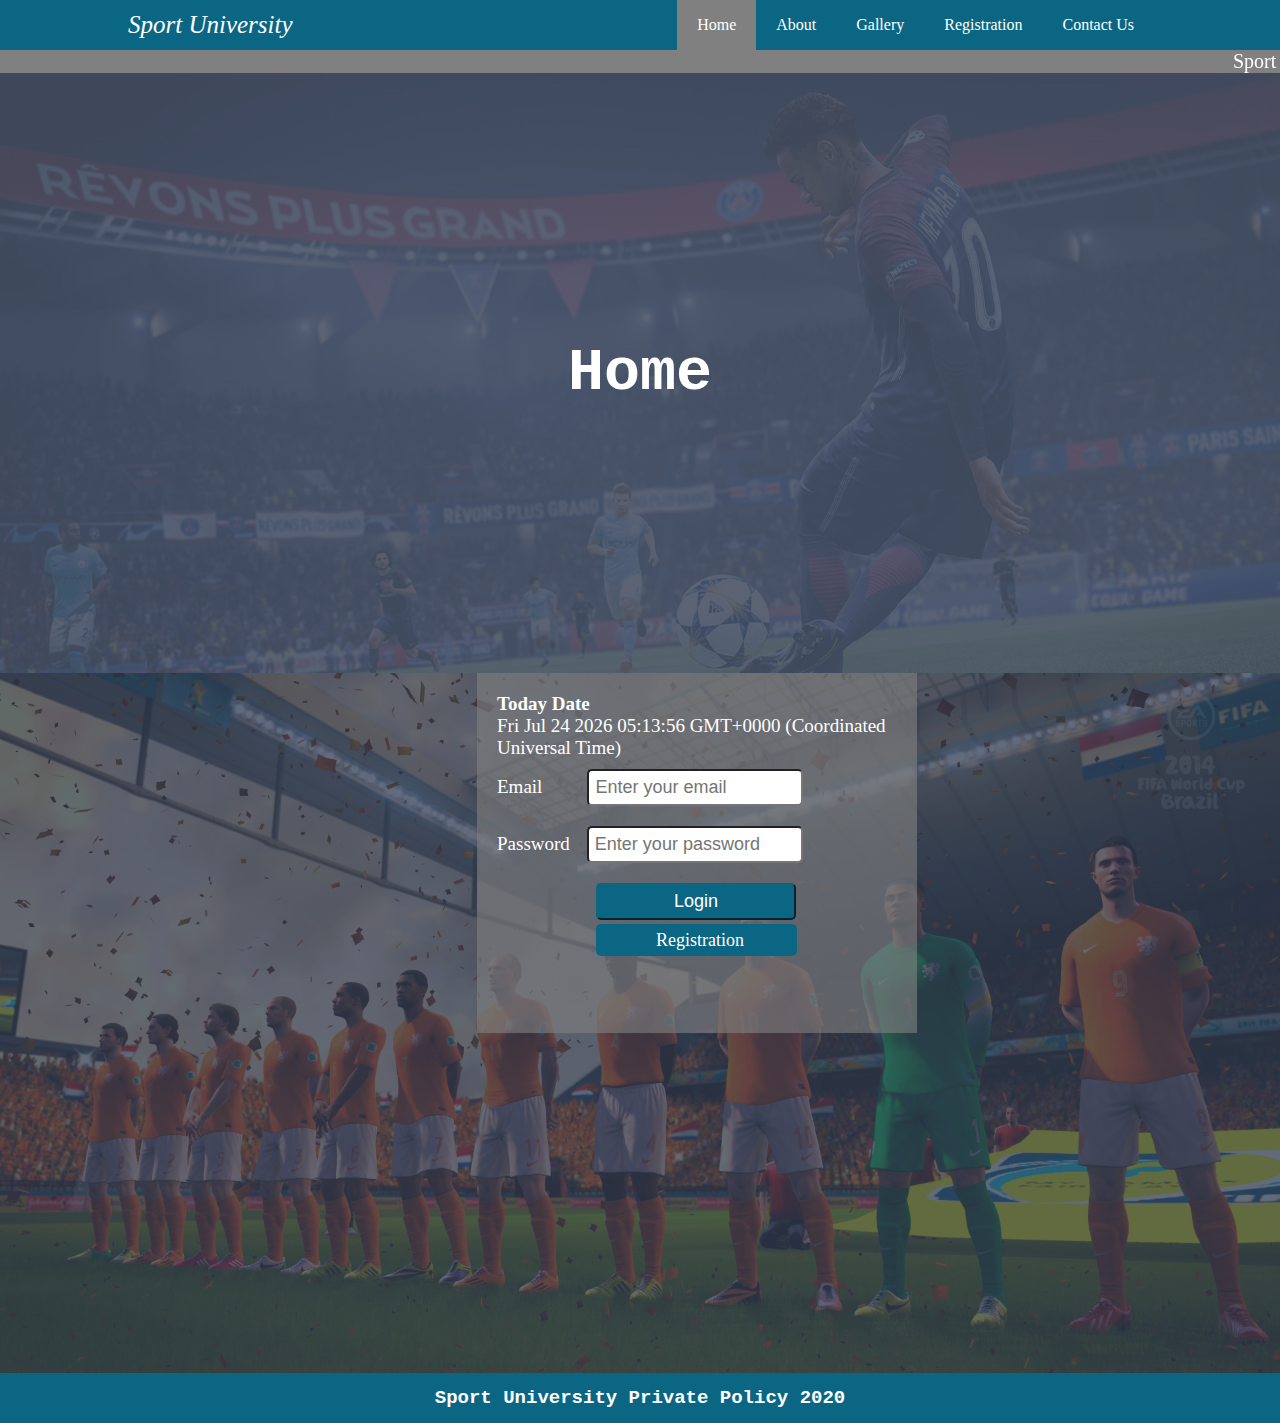
<file: index.html>
<!DOCTYPE html>
<html lang="en">
<head>
    <meta charset="UTF-8">
    <meta name="viewport" content="width=device-width, initial-scale=1.0">
    <meta http-equiv="X-UA-Compatible" content="ie=edge">
    <title>Home</title>
    <link rel="stylesheet" type="text/css" href="style.css">
</head>
<body>
    <div class="nav_bar">
        <div class="container">
            <div class="logo">
                <i>Sport University</i>
            </div>
            <div class="link">
                <a href="index.html" class="hov">Home</a>
                <a href="about.html">About</a>
                <a href="gallery.html">Gallery</a>
                <a href="registration.html">Registration</a>
                <a href="contact.html">Contact Us</a>
            </div>
        </div>
    </div>
    <marquee class="haris">
        Sport science is the study of how the healthy human body works during exercise, 
        and how sport and physical activity promotes health – physically, 
        mentally and socially. The study of sport science calls upon and uses many other
         academic studies and areas, like physiology, psychology, engineering, chemistry and anatomy.
    </marquee>
    <div class="box">
        <div class="pic_gradient">
            <h1 class="text">Home</h1>
        </div>
    </div>
    <div class="box5">
        <div class="pic3_gradient">
            <div class="">
                <form class="form3">
                    <h2 class="haris3">Today Date</h2>
                        <p id="demo" class="haris3">
                            </p>
                        <script>
                                var d = new Date();
                                document.getElementById("demo").innerHTML = d;
                        </script>
                    <label class="haris3">Email</label>
                    <input type="email" name="email" placeholder="Enter your email" class="namestyle user3"/>                    
                    <br/>
                    <label class="haris3">Password</label>
                    <input type="password" name="password" placeholder="Enter your password" maxlength="8" class="namestyle user4"/>
                    <br/>
                    <input type="submit" name="submit" class="namestyle page1" value="Login"/>
                    <br/>
                    <a href="registration.html" class="namestyle page2">Registration</a>
                </form>
            </div>
        </div>
    </div>
    <div class="footer">
            <h2 class="style"> Sport University Private Policy 2020</h2>
    </div>
</body>
</html>
</file>
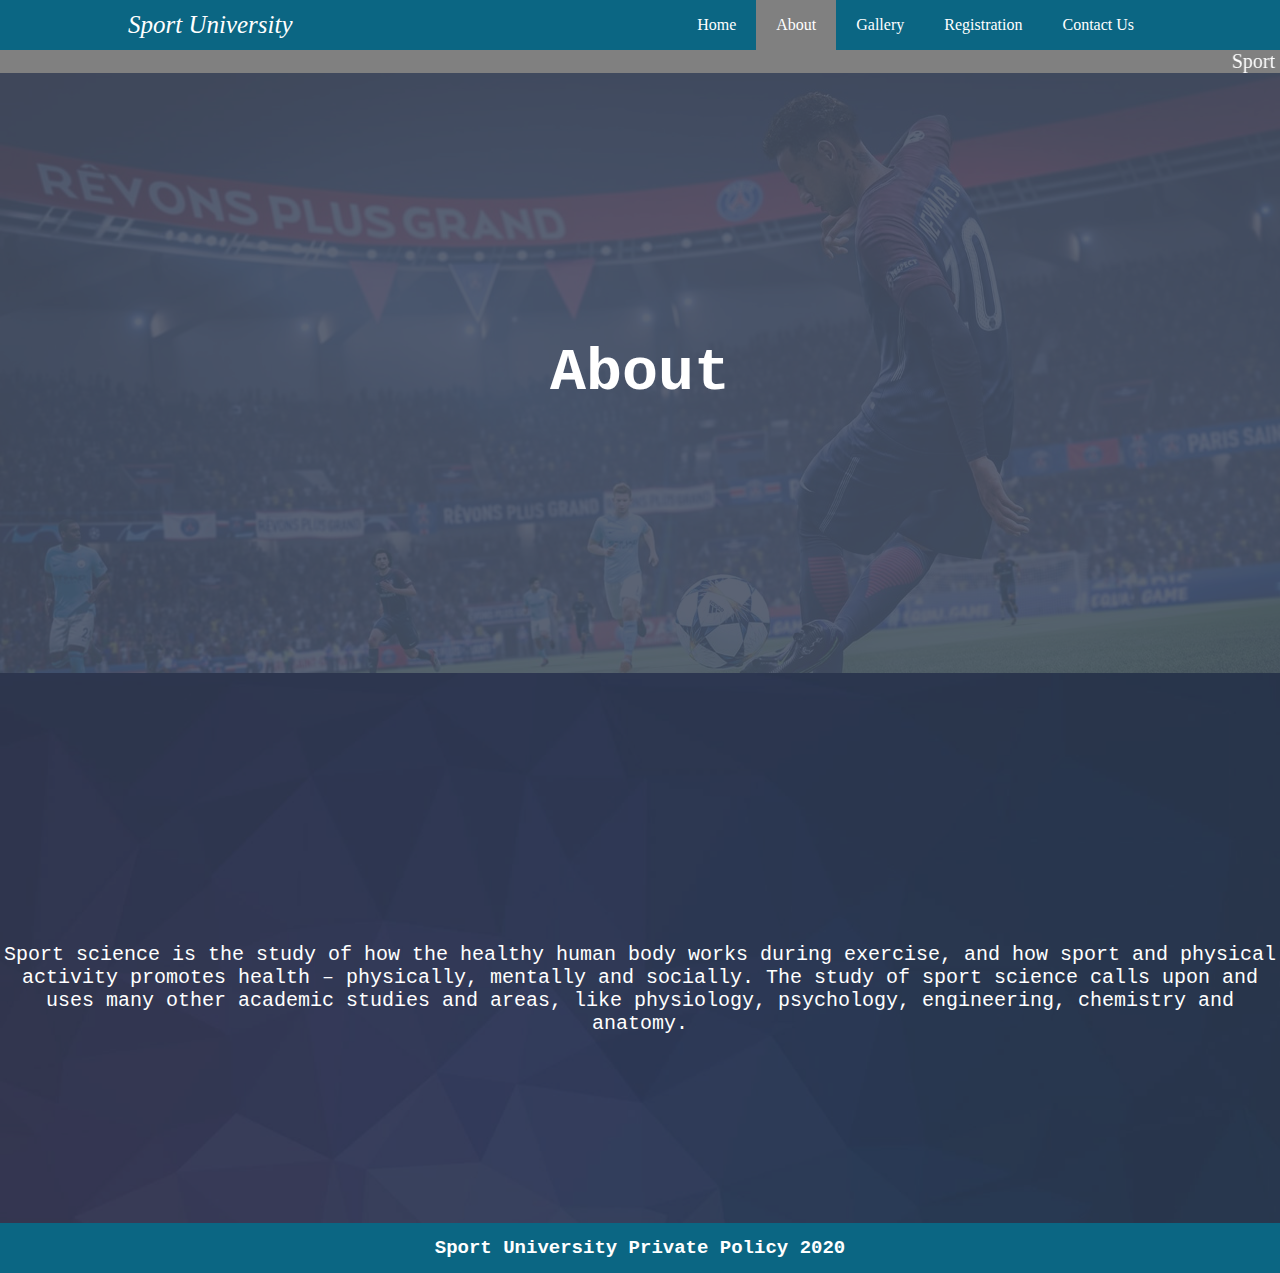
<file: about.html>
<!DOCTYPE html>
<html lang="en">
<head>
    <meta charset="UTF-8">
    <meta name="viewport" content="width=device-width, initial-scale=1.0">
    <meta http-equiv="X-UA-Compatible" content="ie=edge">
    <title>About</title>
    <link rel="stylesheet" type="text/css" href="style.css">
</head>
<body>
    <div class="nav_bar">
        <div class="container">
            <div class="logo">
                <i>Sport University</i>
            </div>
            <div class="link">
                <a href="index.html">Home</a>
                <a href="about.html" class="hov">About</a>
                <a href="gallery.html">Gallery</a>
                <a href="registration.html">Registration</a>
                <a href="contact.html">Contact Us</a>
            </div>
        </div>
    </div>
    <marquee class="haris">
            Sport science is the study of how the healthy human body works during exercise, 
            and how sport and physical activity promotes health – physically, 
            mentally and socially. The study of sport science calls upon and uses many other
             academic studies and areas, like physiology, psychology, engineering, chemistry and anatomy.
    </marquee>
    <div class="box">
      <div class="pic_gradient">
          <h1 class="text">About</h1>
      </div>
    </div>
    <div class="box2">
    <div class="pic2_gradient">
        <div class="text2">
            Sport science is the study of how the healthy human body works during exercise, 
            and how sport and physical activity promotes health – physically, 
            mentally and socially. The study of sport science calls upon and uses many other
             academic studies and areas, like physiology, psychology, engineering, chemistry and anatomy.
        </div>
    </div>
    </div>
    <div class="footer">
        <h2 class="style"> Sport University Private Policy 2020</h2>
    </div>
</body>
</html>
</file>
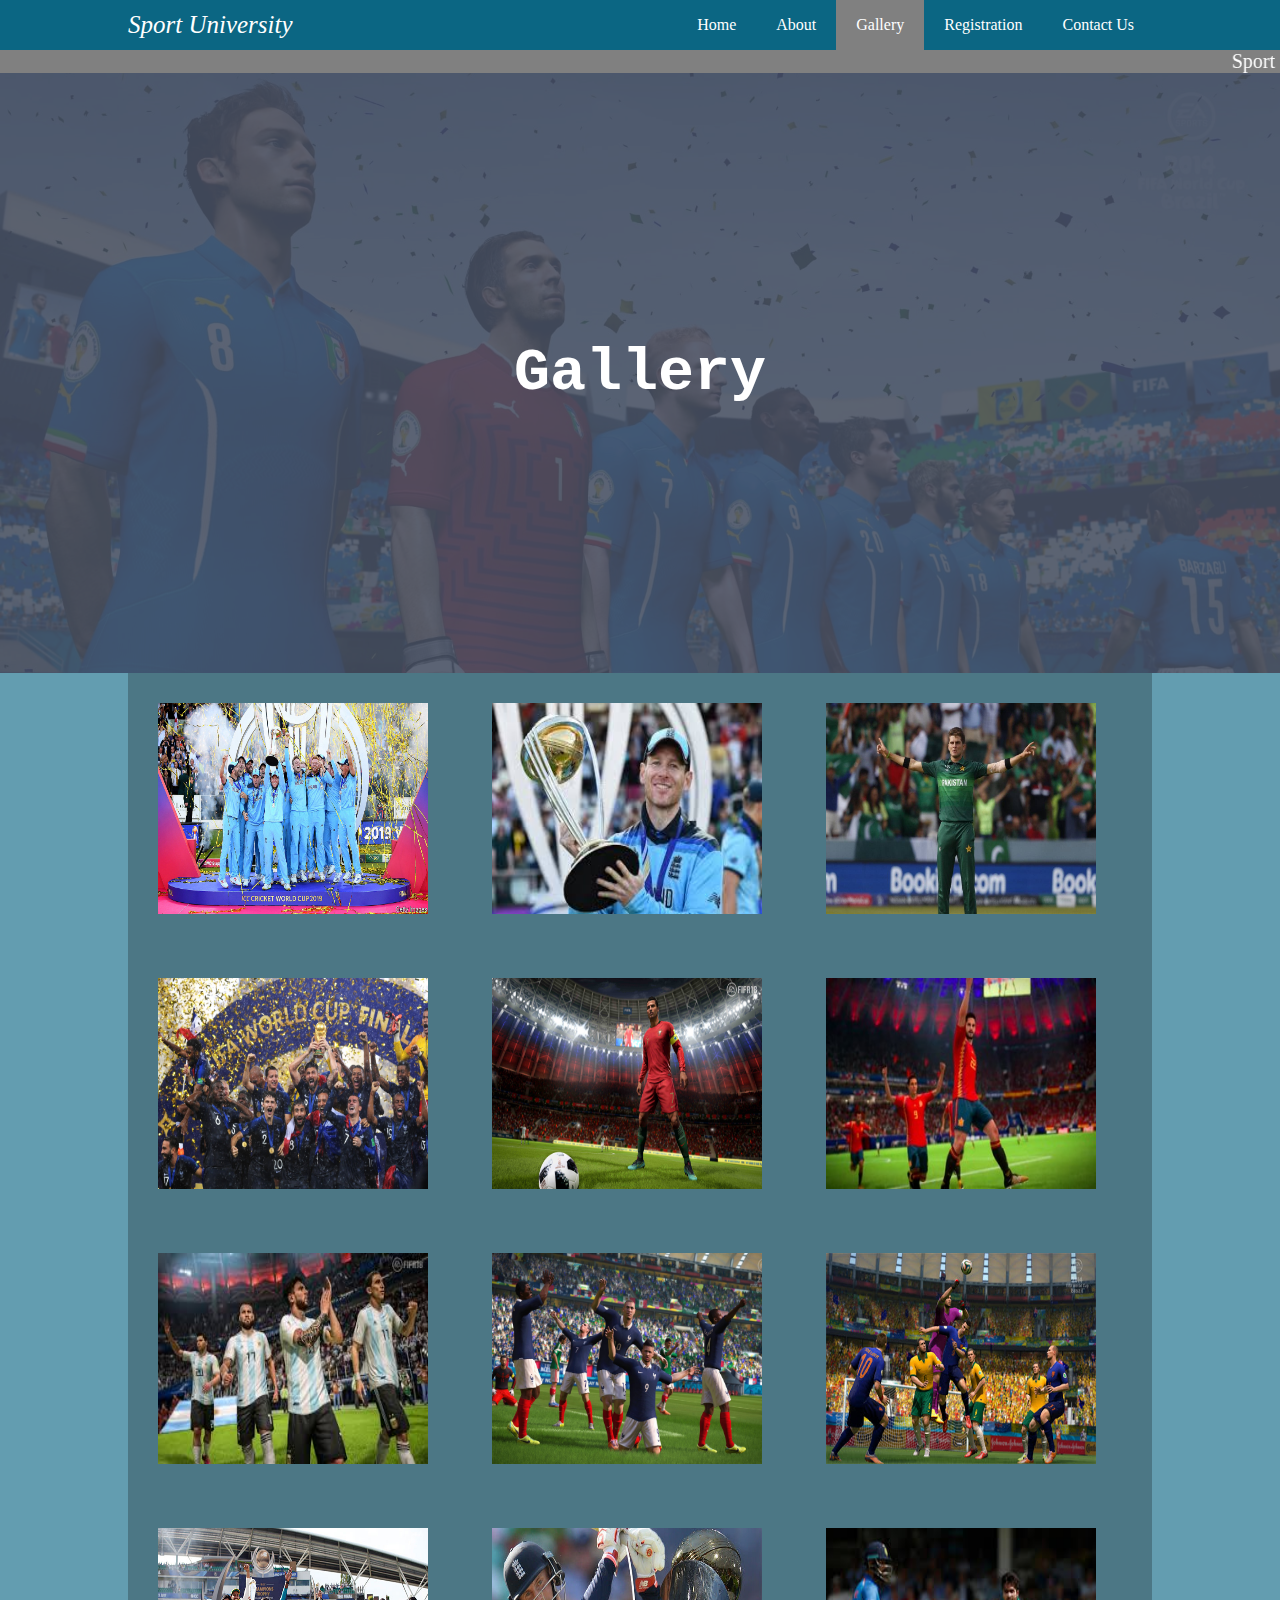
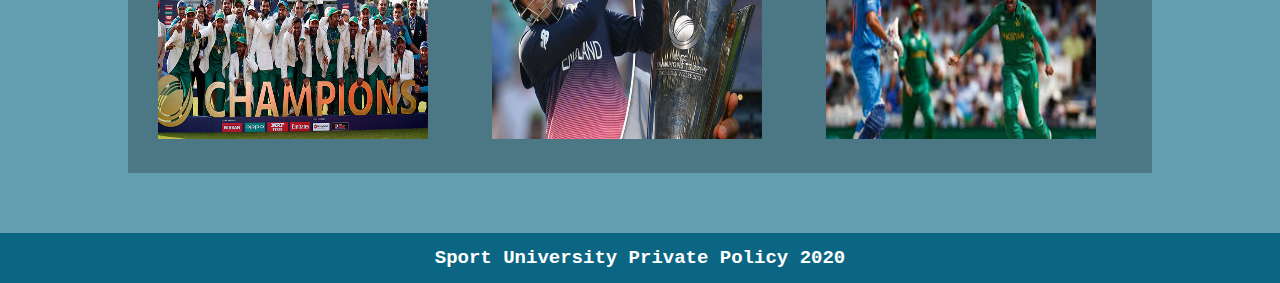
<file: gallery.html>
<!DOCTYPE html>
<html lang="en">
<head>
    <meta charset="UTF-8">
    <meta name="viewport" content="width=device-width, initial-scale=1.0">
    <meta http-equiv="X-UA-Compatible" content="ie=edge">
    <title>gallery</title>
    <link rel="stylesheet" type="text/css" href="style.css">
</head>
<body>
    <div class="nav_bar">
        <div class="container">
            <div class="logo">
                <i>Sport University</i>
            </div>
            <div class="link">
                <a href="index.html">Home</a>
                <a href="about.html">About</a>
                <a href="gallery.html" class="hov">Gallery</a>
                <a href="registration.html">Registration</a>
                <a href="contact.html">Contact Us</a>
            </div>
        </div>
    </div>
    <marquee class="haris">
        Sport science is the study of how the healthy human body works during exercise, 
        and how sport and physical activity promotes health – physically, 
        mentally and socially. The study of sport science calls upon and uses many other
         academic studies and areas, like physiology, psychology, engineering, chemistry and anatomy.
</marquee>
<div class="box_gallery">
    <div class="pic_gradient">
        <h1 class="text">Gallery</h1>
    </div>
</div>
<div class="picture">
<div class="container bc">
    <img src="img/7.jpg" class="pic_style"/>
    <img src="img/8.jpg" class="pic_style"/>
    <img src="img/9.jpg" class="pic_style"/>
    <img src="img/10.jpg" class="pic_style"/>
    <img src="img/11.jpg" class="pic_style"/>
    <img src="img/12.jpg" class="pic_style"/>
    <img src="img/13.jpg" class="pic_style"/>
    <img src="img/14.jpg" class="pic_style"/>
    <img src="img/15.jpg" class="pic_style"/>
    <img src="img/16.jpg" class="pic_style"/>
    <img src="img/17.jpg" class="pic_style"/>
    <img src="img/18.jpg" class="pic_style"/>            
</div>
</div>
<div class="footer">
    <h2 class="style"> Sport University Private Policy 2020</h2>
</div>
</body>
</html>
</file>
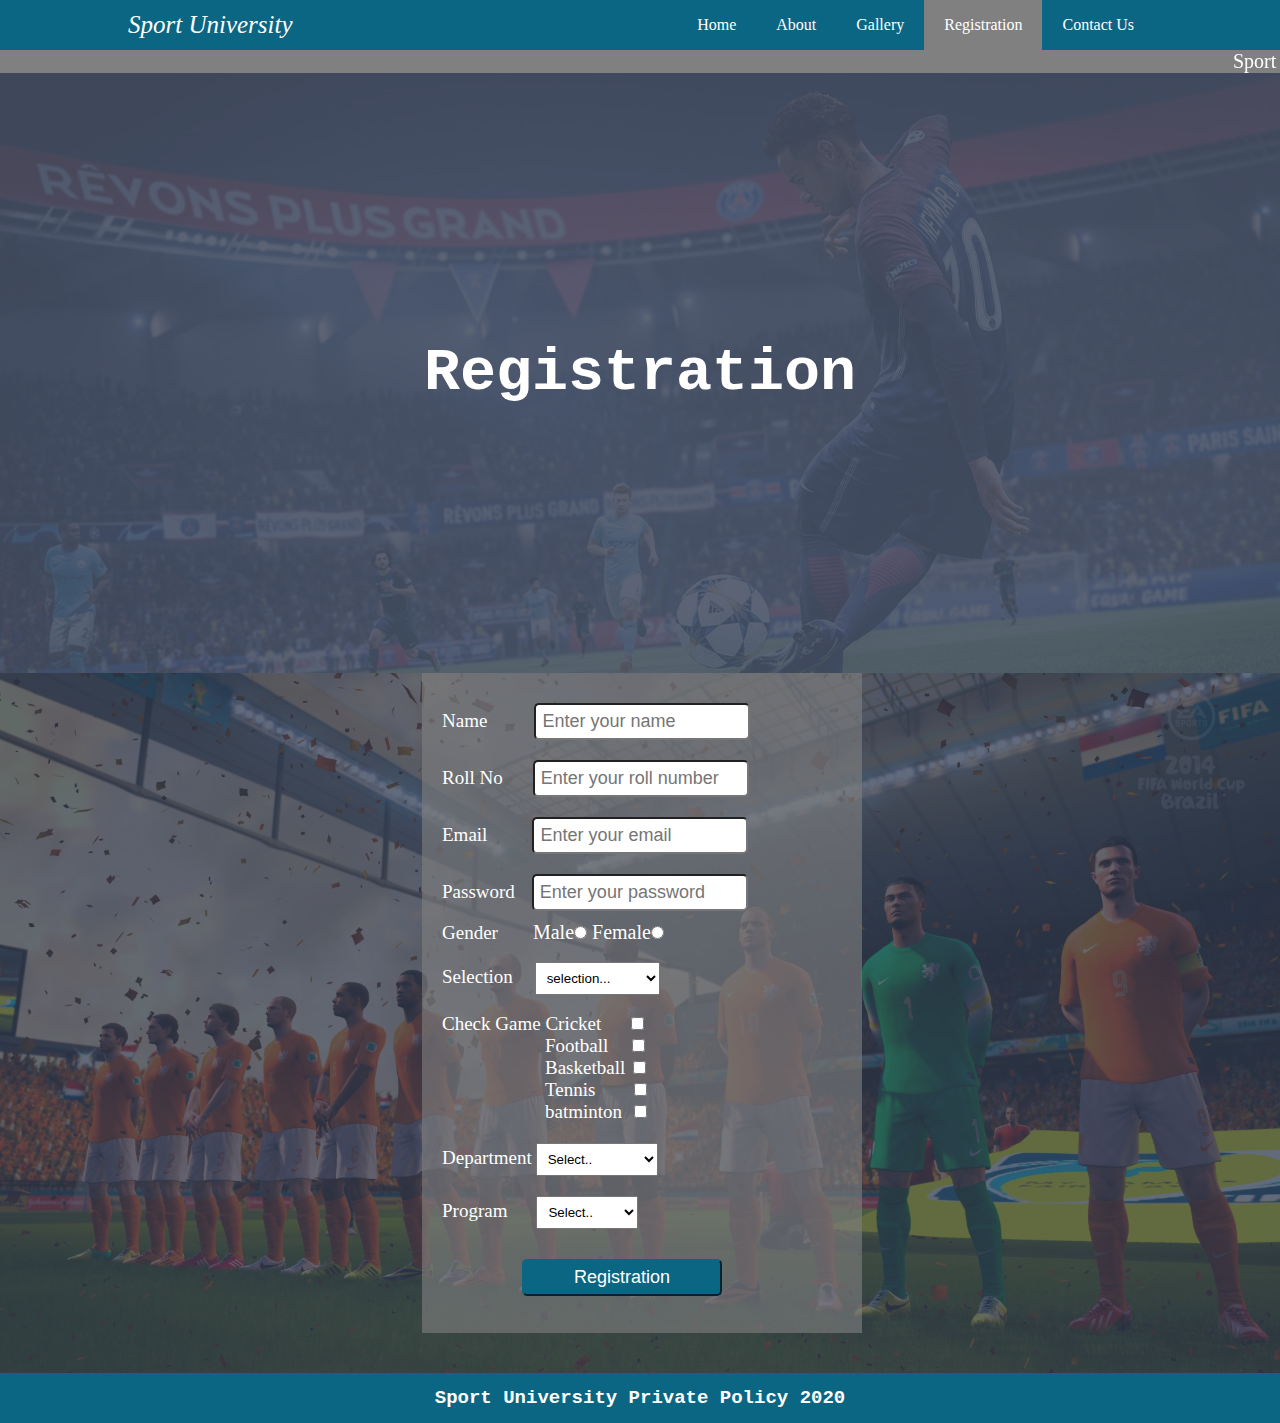
<file: registration.html>
<!DOCTYPE html>
<html lang="en">
<head>
    <meta charset="UTF-8">
    <meta name="viewport" content="width=device-width, initial-scale=1.0">
    <meta http-equiv="X-UA-Compatible" content="ie=edge">
    <title>Registration</title>
    <link rel="stylesheet" type="text/css" href="style.css">
</head>
<body>
    <div class="nav_bar">
        <div class="container">
            <div class="logo">
                <i>Sport University</i>
            </div>
            <div class="link">
                <a href="index.html">Home</a>
                <a href="about.html">About</a>
                <a href="gallery.html">Gallery</a>
                <a href="registration.html" class="hov">Registration</a>
                <a href="contact.html">Contact Us</a>
            </div>
        </div>
    </div>
    <marquee class="haris">
        Sport science is the study of how the healthy human body works during exercise, 
        and how sport and physical activity promotes health – physically, 
        mentally and socially. The study of sport science calls upon and uses many other
         academic studies and areas, like physiology, psychology, engineering, chemistry and anatomy.
    </marquee>
   <div class="box">
        <div class="pic_gradient">
            <h1 class="text">Registration</h1>
        </div>
    </div> 
    <div class="box5">
        <div class="pic3_gradient">
            <div class="">
                <form class="form1" action="submit.html" method="POST">
                    <label class="haris3">Name</label>
                    <input type="text" name="username" placeholder="Enter your name" class="namestyle user1"/>
                    <br/>
                    <label class="city haris3">Roll No</label>
                    <input type="text" name="rollno" pattern="[0-9]{2}-[A-z]{4}-[0-9]{3}" placeholder="Enter your roll number" maxlength="8" class="namestyle user2"/>
                    <br/>
                    <label class="haris3">Email</label>
                    <input type="email" name="email" placeholder="Enter your email" class="namestyle user3"/>                    
                    <br/>
                    <label class="haris3">Password</label>
                    <input type="password" name="password" placeholder="Enter your password" maxlength="8" class="namestyle user4"/>
                    <br/>
                    <label class="haris3">Gender</label>
                     <span class="radio"> Male<input type="radio" name="gender"/> Female<input type="radio" name="gender"/></span>
                    <br/>
                    <label class="haris3">Selection</label>
                    <select class="select">
                        <option>selection...</option>
                        <option>Indoor Game</option>
                        <option>Outdoor Game</option>
                    </select>
                    <br/>
                    <label class="haris3">Check Game</label><span class="a6">
                    <a class="a1">Cricket<input type="checkbox" name="cric" class="cric"/></a><br/><a class="a2">Football<input type="checkbox" name="foot" class="foot"/></a><br/>
                    <a class="a3">Basketball<input type="checkbox" name="bask" class="bask"/></a><br/><a class="a4">Tennis<input type="checkbox" name="tennis" class="tennis"/></a><br/>
                    <a class="a5">batminton<input type="checkbox" name="bat" class="bat"/></a></span>
                    <br/>
                    <label class="haris3">Department</label>
                    <select class="select2">
                        <option value="Select..">Select..</option>
                        <option value="CS It">CS It</option>
                        <option value="chemistry">chemistry</option>
                        <option value="Food science">Food science</option>
                        <option value="Art">Art</option>
                        <option value="Social science">Social science</option>
                    </select>
                    <br/>
                    <label class="haris3">Program</label>
                    <select class="select3">
                        <option value="Select..">Select..</option>
                        <option value="CS It">BSCS</option>
                        <option value="chemistry">BSIT</option>
                        <option value="Food science">BSES</option>
                        <option value="Art">BSC</option>
                        <option value="Social science">BS Biology</option>
                    </select>
                    <br/>
                    <input type="submit" name="submit" class="namestyle pos2" value="Registration"/>
                </form>
            </div>
        </div>
    </div>
    <div class="footer">
            <h2 class="style"> Sport University Private Policy 2020</h2>
    </div>
</body>
</html>
</file>
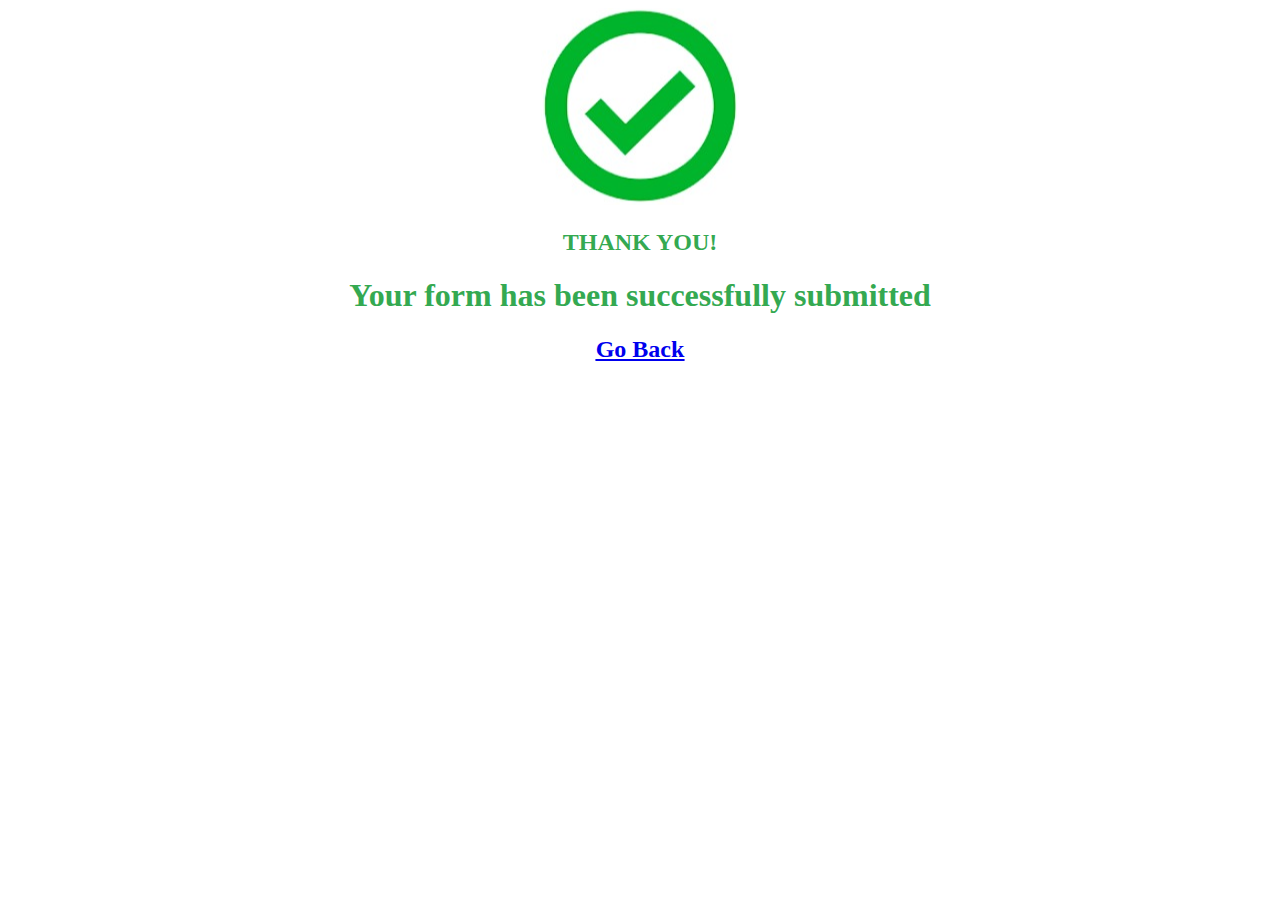
<file: submit.html>
<!DOCTYPE html>
<html lang="en">
<head>
    <meta charset="UTF-8">
    <meta name="viewport" content="width=device-width, initial-scale=1.0">
    <meta http-equiv="X-UA-Compatible" content="ie=edge">
    <title>submitted</title>
    <style>
    .col{
        color: #34a951;
    }
    </style>
</head>
<body>
    <center>
        <img src="img/2.png">
        <h2 class="col">THANK YOU!</h2>
        <h1 class="col">Your form has been successfully submitted</h1>
        <h2 class="col"><a href="index.html"><u>Go Back</u></a></h2>
    </center>

</body>
</html>
</file>
<file: style.css>
*{
    padding: 0px;
    margin: 0px;
}
div{
    box-sizing: border-box;
    float: left;
}
.nav_bar{
    width: 100%;
    background-color:#0b6683;
    height: 50px;
}
.container{
    width: 80%;
    margin: 0px auto;
    float:none;
}
.logo{
    line-height: 50px;
    font-size: 25px;
    color: #fff;
}
.link{
    float: right;
}
.link a{
    text-decoration: none;
    color: #fff;
    line-height: 50px;
    padding: 20px;
    margin: -2px;
}
.link a:hover{
    background-color: gray;
    transition:1s;
}
.box{
    width: 100%;
    height: 600px;
    position: relative;
    background-image: url(img/1.jpg);
    background-size: cover;
    background-repeat: no-repeat;
    margin-top: -4px;
}
.pic_gradient{
    width: 100%;
    height: 600px;
    background-color: #475063e3;
}
.text{
    text-align: center;
    line-height: 600px;
    font-family: 'Roboto Mono', monospace;
    font-size: 60px;
    color: #fff;
}
.box2{
    width: 100%;
    height: 550px;
    position: relative;
    background-image: url(img/2.jpg);
    background-size: cover;
    background-repeat: no-repeat;
}
.text2{

    text-align: center;
    font-family: 'Roboto Mono', monospace;
    font-size: 20px;
    color: #fff;
    position: absolute;
    top: 270px;
}
.pic2_gradient{
    width: 100%;
    height: 550px;
    background-color:#333e53c4;
}
.haris{
    font-size: 20px;
    color:#fff;
    background-color: gray;
}
.footer{
    width: 100%;
    background-color:#0b6683;
    height: 50px;
}
.style{
    line-height: 50px;
    font-size: 19px;
    color: #fff;
    text-align: center;
    font-family: 'Roboto Mono', monospace;
}
.hov{
    background-color: gray;
}
.box3{
    width: 100%;
    height: 600px;
    position: relative;
    background-image: url(img/3.jpg);
    background-size: cover;
    background-repeat: no-repeat;
    margin-top: -4px;
}
.box4{
    width: 100%;
    height: 550px;
    position: relative;
    background-image: url(img/4.jpg);
    background-size: cover;
    background-repeat: no-repeat;
}
.form{
    background-color:#8080809e;
    width: 400px;
    height:370px;
    padding: 20px;
    position: relative;
    top: 120px;
    left: 422px;
}
.namestyle{
    padding: 6px;
    margin: 10px;
    width: 50%;
    border-radius: 5px;
    font-size: 18px;
}
.city{
    margin-right: 12px;
}
.pos1{
    position: relative;
    left: 64px;
}
.pos2{
    position: relative;
    left:70px;
    background-color:#0b6683;
    color: white;
    border-color:#0b6683;
}
.haris3{
    color: white;
    font-size: 19px;
}
.social{
    background-color:#8080809e;
    width: 100%;
    height: 50px;
}
.sl{
    font-size: 35px;
}
.box_gallery{
    width: 100%;
    height: 600px;
    position: relative;
    background-image: url(img/5.jpg);
    background-size: cover;
    background-repeat: no-repeat;
    margin-top: -4px;
}
.pic_style{
    height: 211px;
    width: 270px;
    padding: 10px;
    margin: 20px;
}
.bc{
    background-color:#11141547;
}
.picture{
    width: 100%;
    background-color:#0b6683a3;
    height: 1160px;
}
.radio{
    color: white;
    font-size: 20px;
    margin: 31px;
}
.user1{
    position: relative;
    left: 33px;
}
.user2{
    position: relative;
    left: 4px;
}
.user3{
    position: relative;
    left: 31px;
}
.user4{
    position: relative;
    left: 3px;
}
.form1{
    background-color:#8080809e;
    width: 400px;
    height:620px;
    padding: 20px;
    position: relative;
    left: 422px;
}
.select{
    margin: 18px;
    padding: 7px;
}
.select2{
    margin-top: 20px;
    padding: 7px;
}
.select3{
    margin: 20px;
    padding: 7px;
    position: relative;
    left: 5px;
}
.a2{
    position: relative;
    left: 103px;
}
.a3{
    position: relative;
    left: 103px;
}
.a4{
    position: relative;
    left: 103px;
}
.a5{
    position: relative;
    left: 103px;
}
.cric{
    position: relative;
    left: 30px;
}
.foot{
    position: relative;
    left: 24px;
}
.bask{
    position: relative;
    left: 8px;
}
.tennis{
    position: relative;
    left: 39px;
}
.bat{
    position: relative;
    left: 12px;
}
.a6{
    color: white;
    font-size: 19px;
}
.box5{
    width: 100%;
    height: 700px;
    position: relative;
    background-image: url(img/4.jpg);
    background-size: cover;
    background-repeat: no-repeat;
}
.pic3_gradient{
    width: 100%;
    height: 700px;
    background-color: #333e53c4;
}
.form3{
    background-color:#8080809e;
    width: 400px;
    height:320px;
    padding: 20px;
    position: relative;
    left: 477px;
}
.page1{
    position: relative;
    left:89px;
    background-color:#0b6683;
    color: white;
    border-color:#0b6683;
}
.page2{
    text-decoration: none;
    position: relative;
    left:89px;
    background-color:#0b6683;
    color: white;
    border-color:#0b6683;
    padding-left: 60px;
    padding-right: 53px;
}
img:hover {
    transform: scale(1.9);
}
</file>
